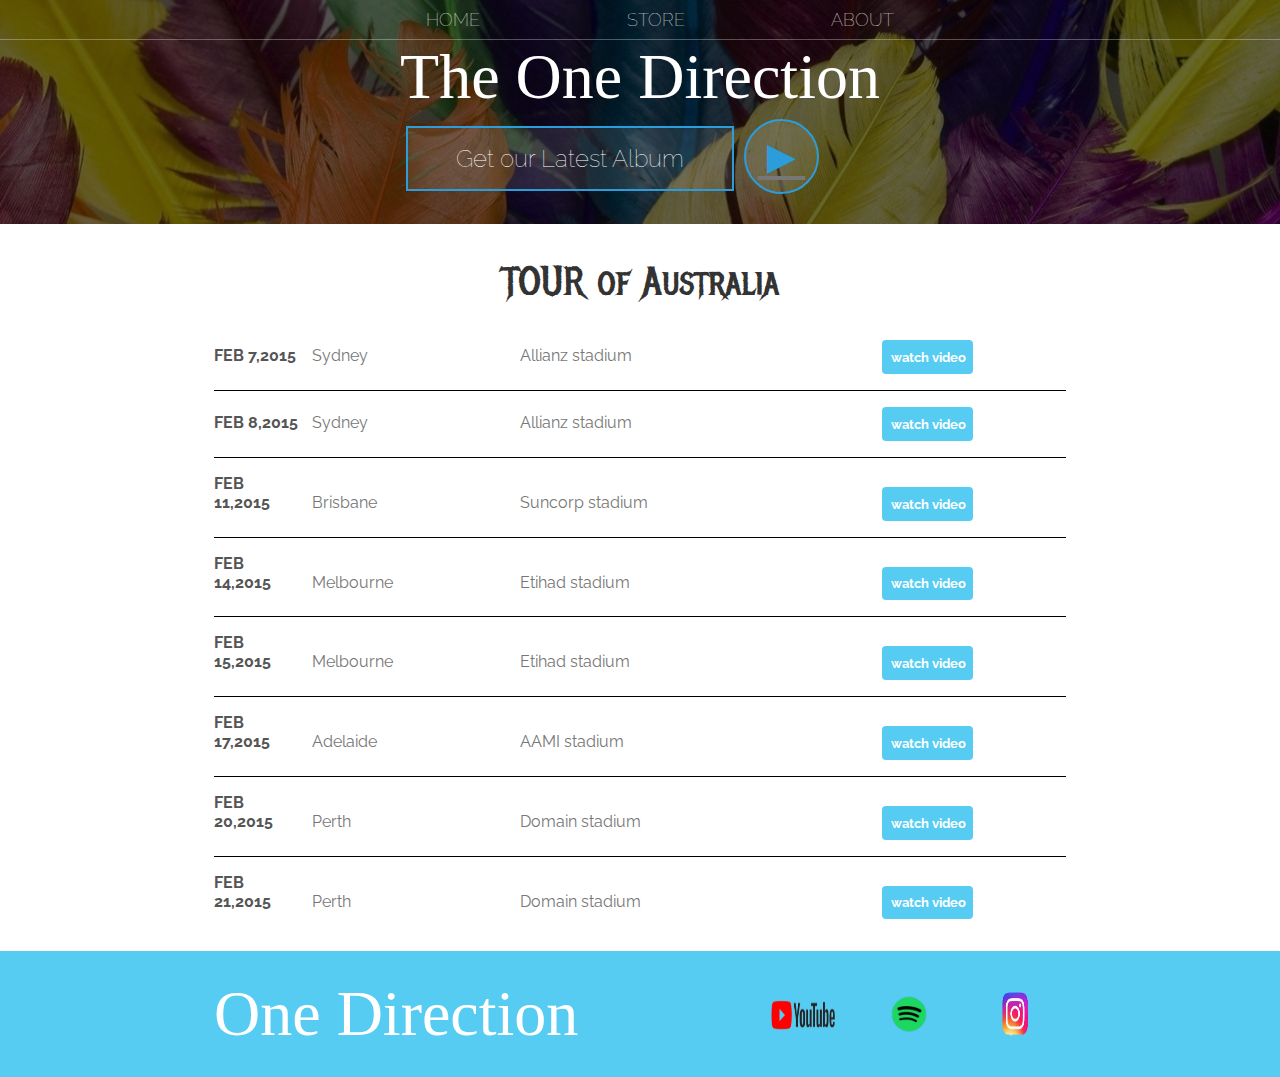
<file: index.html>
<html>
<head>
    <title>One Direction</title>
    <meta name="description" content="This is the description">
    <link rel="stylesheet" href="styles.css">
</head>
<body>
<header class="main-header">
<nav class="nav main-nav">
<ul>
   <li><a href="index.html">HOME</a></li>
   <li><a href="store.html">STORE</a></li>
   <li><a href="about.html">ABOUT</a></li>
</ul>
</nav>
<h1 class="band-name band-name-large">The One Direction</h1>
<div class="container">
  <a href="https://www.amazon.com/s?k=one+direction+album&crid=2GZ6SCGOHOH47&sprefix=one+direction++al%2Caps%2C525&ref=nb_sb_ss_ts-doa-p_1_16">
<button type="button" class="btn btn-header">Get our Latest Album</button></a>
</div><a href="https://youtu.be/MmqeOZXhycg">
<button type="button" class="btn btn-header btn-play">&#9658;</button></a>
</header>
<section class="content-section container">
  <h2 class="section-header">TOUR of Australia</h2>
  <div>
    <div class="tour-row">
      <span class="tour-item tour-date">FEB 7,2015</span>
      
      <span class="tour-item tour-city">Sydney</span>
      
      <span class="tour-item tour-arena">Allianz stadium</span>
      <a href="https://youtu.be/b-RQIN3wo5U">
      <button type="button" class="tour-item tour-btn btn btn-primary">watch video</button>
      </a>
    </div>
    <div class="tour-row">
      <span class="tour-item tour-date">FEB 8,2015</span>
      
      <span class="tour-item tour-city">Sydney</span>
      
      <span class="tour-item tour-arena">Allianz stadium</span>
      <a href="https://youtu.be/mDzS9SQ6Xac">
        <button type="button" class="tour-item tour-btn btn btn-primary">watch video</button>
      </a>
    </div>
    <div class="tour-row">
      <span class="tour-item tour-date">FEB 11,2015</span>
      
      <span class="tour-item tour-city">Brisbane</span>
      
      <span class="tour-item tour-arena">Suncorp stadium</span>
      <a href="https://youtu.be/R2h6KIpBums">
      <button type="button" class="tour-item tour-btn btn btn-primary">watch video</button>
      </a>
    </div>
    <div class="tour-row">
      <span class="tour-item tour-date">FEB 14,2015</span>
      
      <span class="tour-item tour-city">Melbourne</span>
      
      <span class="tour-item tour-arena">Etihad stadium</span>
      <a href="https://youtu.be/a_0kgAUe1Ds">
      <button type="button" class="tour-item tour-btn btn btn-primary">watch video</button>
      </a>
    </div>
    <div class="tour-row">
      <span class="tour-item tour-date">FEB 15,2015</span>
      
      <span class="tour-item tour-city">Melbourne</span>
      
      <span class="tour-item tour-arena">Etihad stadium</span>
      <a href="https://youtu.be/oXwXzB9xmYg">
      <button type="button" class="tour-item tour-btn btn btn-primary">watch video</button>
      </a>
    </div>
    <div class="tour-row">
      <span class="tour-item tour-date">FEB 17,2015</span>
      
      <span class="tour-item tour-city">Adelaide</span>
      
      <span class="tour-item tour-arena">AAMI stadium</span>
      <a href="https://youtu.be/r-skZimFOOI">
      <button type="button" class="tour-item tour-btn btn btn-primary">watch video</button>
      </a>
    </div>
    <div class="tour-row">
      <span class="tour-item tour-date">FEB 20,2015</span>
      
      <span class="tour-item tour-city">Perth</span>
      
      <span class="tour-item tour-arena">Domain stadium</span>
      <a href="https://youtu.be/_LSRHEimv1Y">
      <button type="button" class="tour-item tour-btn btn btn-primary">watch video</button>
      </a>
    </div>
    <div class="tour-row">
      <span class="tour-item tour-date">FEB 21,2015</span>
      
      <span class="tour-item tour-city">Perth</span>
      
      <span class="tour-item tour-arena">Domain stadium</span>
      <a href="https://youtu.be/adJdGERzCN0">
      <button type="button" class="tour-item tour-btn btn btn-primary">watch video</button>
      </a>
    </div>
  </div>
</section>
<footer class="main-footer">
  <div class="container main-footer-container">
    <h3 class="band-name">One Direction</h3>
    <ul class="nav footer-nav">
      <li>
        <a href="https://www.youtube.com/user/onedirectionchannel" target="_blank"><img src="img/youtube_logo.png" width="70"></a>
      </li>
      <li>
        <a href="https://spotify.com" target="_blank"><img src="img/spotify_logo.png" width="70"></a>
      </li>
      <li>
        <a href="https://www.instagram.com/onedirection/" target="_blank"><img src="img/instagram_logo.png" width="70"></a>
      </li>
    </ul>
  </div>
</footer>
</body>
</html>
</file>
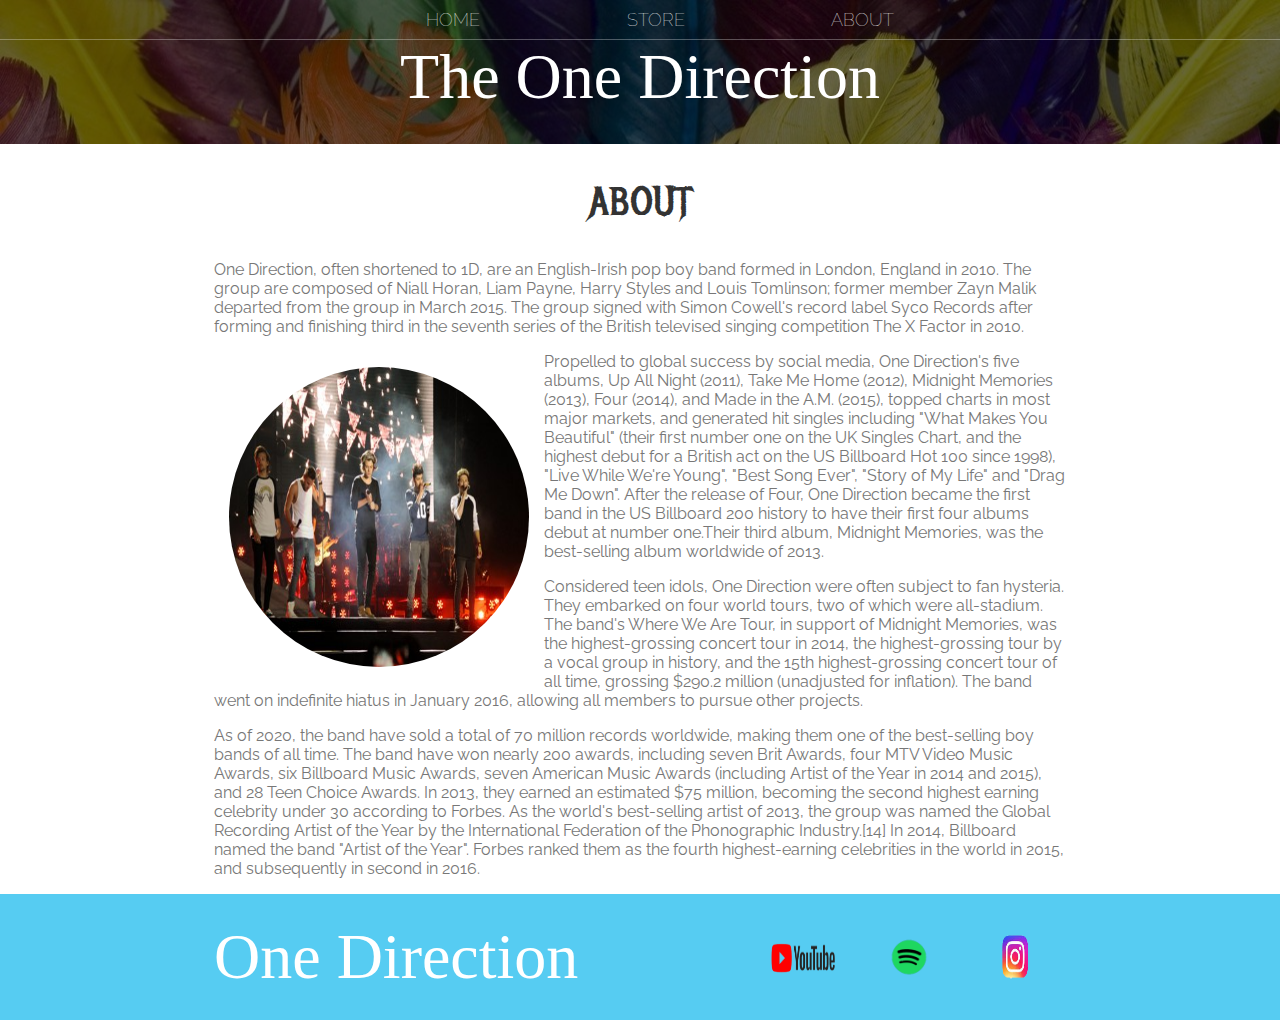
<file: about.html>
<html>
<head>
    <title>One Direction</title>
    <meta name="description" content="This is the description">
    <link rel="stylesheet" href="styles.css" \>
</head>
<body>
<header class="main-header">
<nav class="nav main-nav">
<ul>
    <li><a href="index.html">HOME</a></li>
    <li><a href="store.html">STORE</a></li>
    <li><a href="about.html">ABOUT</a></li>
</ul>
</nav>
<h1 class="band-name band-name-large">The One Direction</h1>
</header>
<section class="content-section container">
<h2 class="section-header">ABOUT</h2>

<p>One Direction, often shortened to 1D, are an English-Irish pop boy band formed in 
    London, England in 2010. The group are composed of Niall Horan, Liam Payne, Harry Styles and Louis Tomlinson;
 former member Zayn Malik departed from the group in March 2015. The group signed with Simon Cowell's record 
 label Syco Records after forming and finishing third in the seventh series of the British televised singing 
competition The X Factor in 2010.</p>
<img class="about-band-image" src="img/OnedirectionWWATchile2.jpg">
<p>Propelled to global success by social media, One Direction's five albums, Up All Night (2011), 
Take Me Home (2012), Midnight Memories (2013), Four (2014), and Made in the A.M. (2015), topped charts in most major 
markets, and generated hit singles including "What Makes You Beautiful" (their first number 
one on the UK Singles Chart, and the highest debut for a British act on the US Billboard 
Hot 100 since 1998), "Live While We're Young", "Best Song Ever", "Story of My Life" and "Drag Me Down".
After the release of Four, One Direction became the first band in the US Billboard 200 history 
to have their first four albums debut at number one.Their third album, Midnight Memories, 
was the best-selling album worldwide of 2013.</p>
<p>Considered teen idols, One Direction were often subject to fan hysteria. They embarked on four world tours, 
  two of which were all-stadium. The band's Where We Are Tour, in support of Midnight Memories, was the 
  highest-grossing concert tour in 2014, the highest-grossing tour by a vocal group in history, and the 15th 
  highest-grossing concert tour of all time, grossing $290.2 million (unadjusted for inflation).
   The band went on indefinite hiatus in January 2016, allowing all members to pursue other projects.</p>
<p>As of 2020, the band have sold a total of 70 million records worldwide, making them one of the 
     best-selling boy bands of all time. The band have won nearly 200 awards, including seven Brit Awards, 
     four MTV Video Music Awards, six Billboard Music Awards, seven American Music Awards 
     (including Artist of the Year in 2014 and 2015), and 28 Teen Choice Awards. In 2013, they earned an 
     estimated $75 million, becoming the second highest earning celebrity under 30 according to Forbes. 
     As the world's best-selling artist of 2013, the group was named the Global Recording Artist of the Year
      by the International Federation of the Phonographic Industry.[14] In 2014, Billboard named the 
      band "Artist of the Year". Forbes ranked them as the fourth highest-earning celebrities in the world 
      in 2015, and subsequently in second in 2016.</p>
</section>
<footer class="main-footer">
  <div class="container main-footer-container">
    <h3 class="band-name">One Direction</h3>
    <ul class="nav footer-nav">
      <li>
        <a href="https://www.youtube.com/user/onedirectionchannel" target="_blank"><img src="img/youtube_logo.png" width="70"></a>
      </li>
      <li>
        <a href="https://spotify.com" target="_blank"><img src="img/spotify_logo.png" width="70"></a>
      </li>
      <li>
        <a href="https://www.instagram.com/onedirection/" target="_blank"><img src="img/instagram_logo.png" width="70"></a>
      </li>
    </ul>
  </div>
</footer>
</body>
</html>
</file>
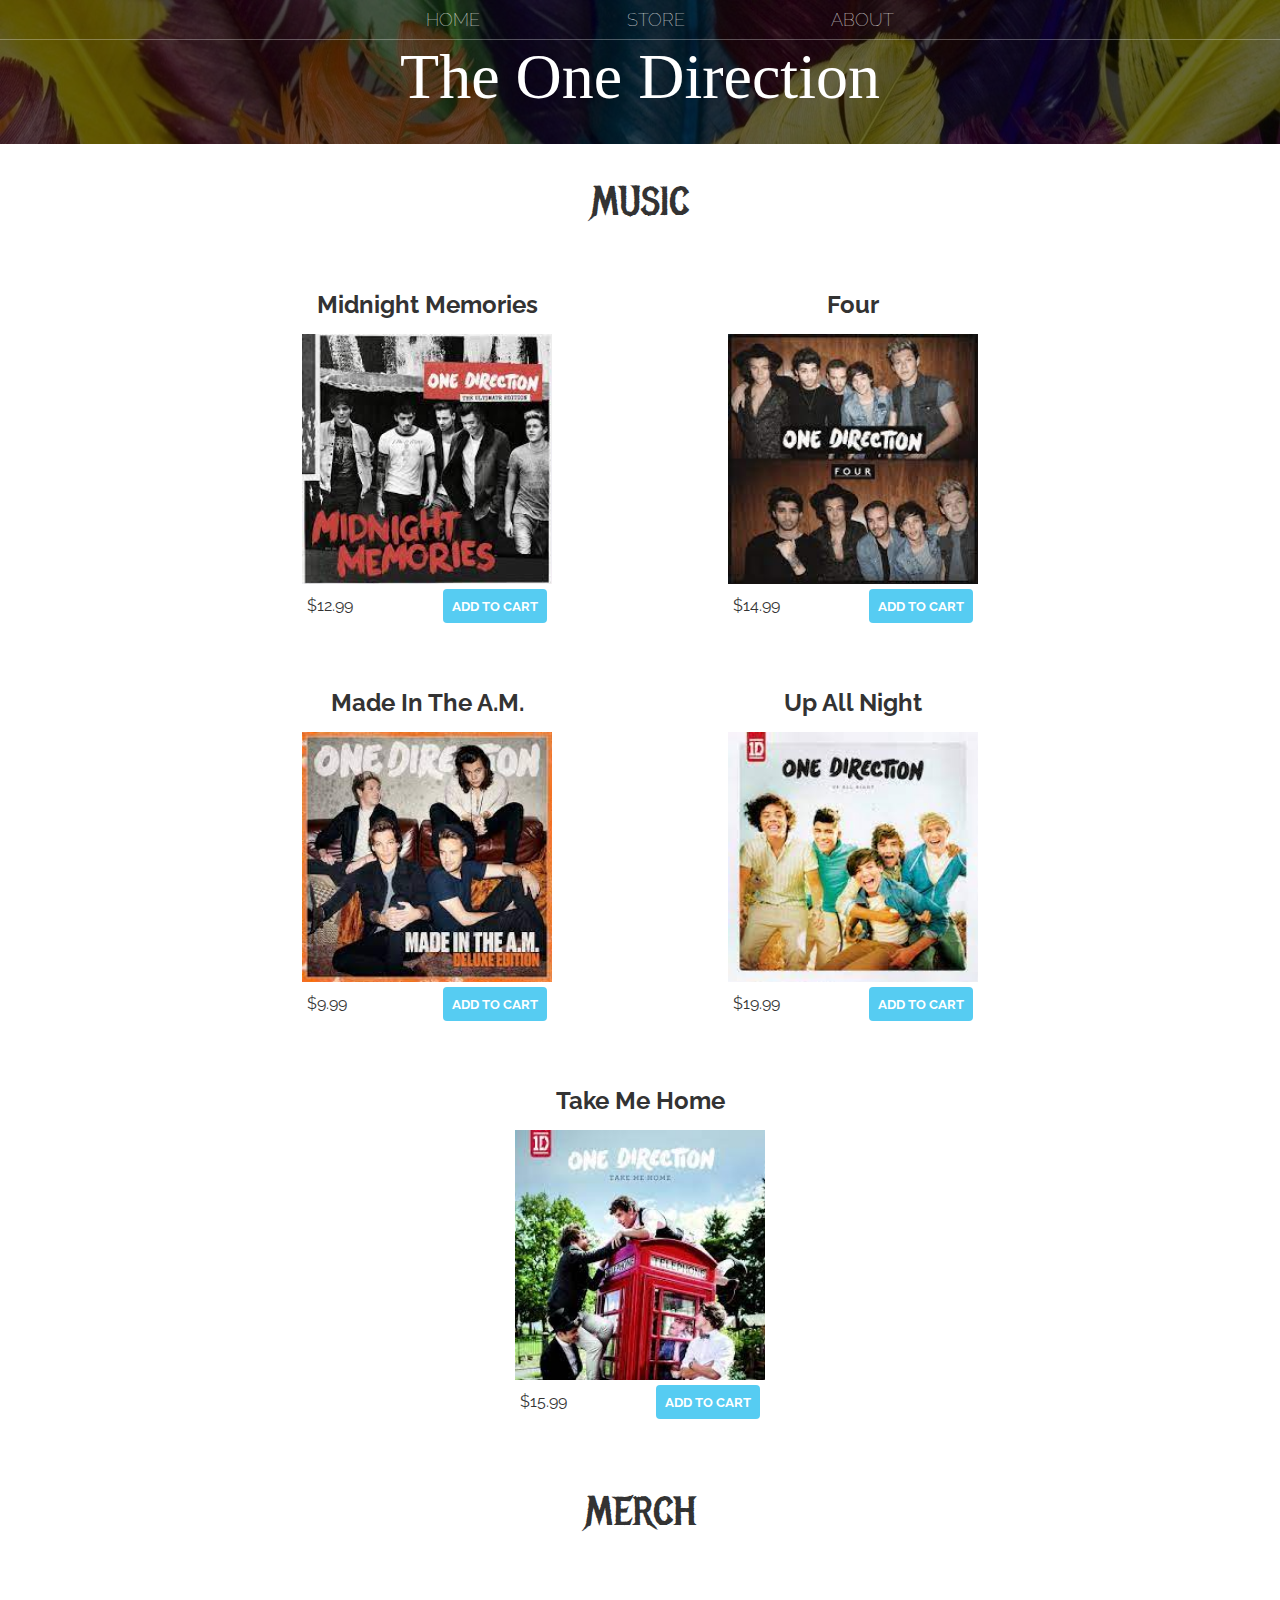
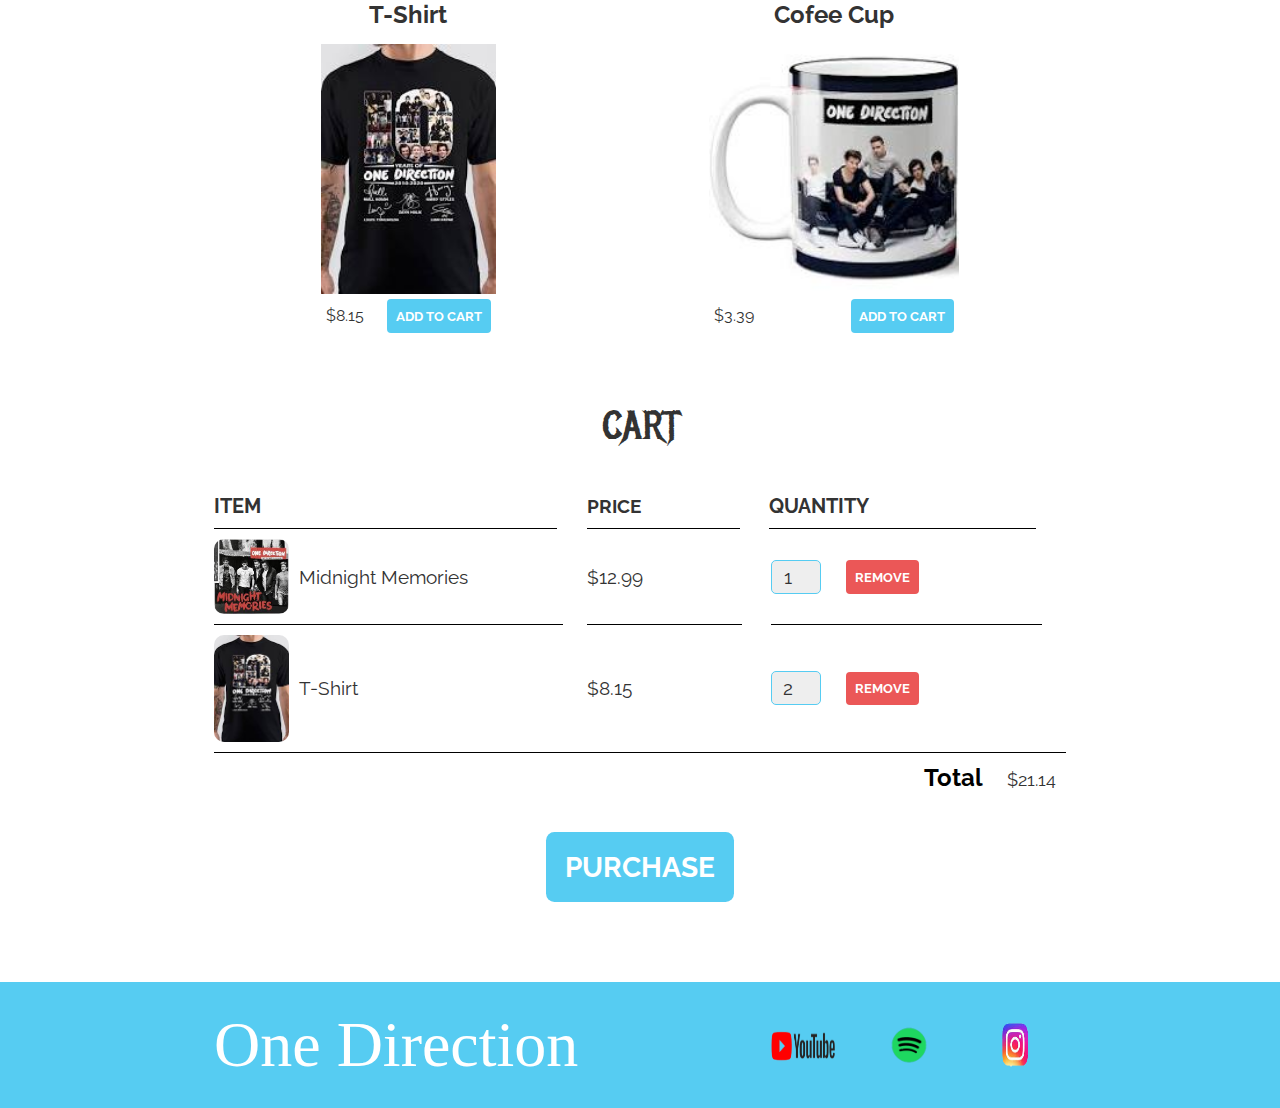
<file: store.html>
<html>
<head>
    <title>One Direction | Store</title>
    <meta name="description" content="This is the description">
    <link rel="stylesheet" href="styles.css">
</head>
<body>
<header class="main-header">
<nav class="nav main-nav">
<ul>
<li><a href="index.html">HOME</a></li>
<li><a href="store.html">STORE</a></li>
<li><a href="about.html">ABOUT</a></li>
</ul>
</nav>
<h1 class="band-name band-name-large">The One Direction</h1>
</header>
<section class="content-section container">
    <h2 class="section-header">MUSIC</h2>
    <div class="shop-items">
        <div class="shop-item">
            <span class="shop-item-title">Midnight Memories</span>
        
            <img class="shop-item-image" src="img/midnight memories.jpg">
            <div class="shop-item-details">
                <span class="shop-item-price">$12.99</span>
                <button class="btn btn-primary shop-item-button" type="button">ADD TO CART</button>
            </div>
        </div>
        <div class="shop-item">
            <span class="shop-item-title">Four</span>
            <img class="shop-item-image" src="img/four.jpg">
            <div class="shop-item-details">
                <span class="shop-item-price">$14.99</span>
                <button class="btn btn-primary shop-item-button" type="button">ADD TO CART</button>
            </div>
        </div>
        <div class="shop-item">
            <span class="shop-item-title">Made In The A.M.</span>
            <img class="shop-item-image" src="img/made in the am.jpg">
            <div class="shop-item-details">
                <span class="shop-item-price">$9.99</span>
                <button class="btn btn-primary shop-item-button" type="button">ADD TO CART</button>
            </div>
        </div>
        <div class="shop-item">
            <span class="shop-item-title">Up All Night</span>
            <img class="shop-item-image" src="img/up all night.jpg">
            <div class="shop-item-details">
                <span class="shop-item-price">$19.99</span>
                <button class="btn btn-primary shop-item-button" type="button">ADD TO CART</button>
            </div>
        </div>
        <div class="shop-item">
            <span class="shop-item-title">Take Me Home</span>
            <img class="shop-item-image" src="img/take me home.jpg">
            <div class="shop-item-details">
                <span class="shop-item-price">$15.99</span>
                <button class="btn btn-primary shop-item-button" type="button">ADD TO CART</button>
            </div>
        </div>
    </div>
</section>
<section class="content-section container">
    <h2 class="section-header">MERCH</h2>
    <div class="shop-items">
        <div class="shop-item">
            <span class="shop-item-title">T-Shirt</span>
        <img class="shop-item-image" src="img/tshirt.jpg">
        <div class="shop-item-details">
            <span class="shop-item-price">$8.15</span>
            <button class="btn btn-primary shop-item-button" type="button">ADD TO CART</button>
        </div>
        </div>
        <div class="shop-item">
            <span class="shop-item-title">Cofee Cup</span>
        <img class="shop-item-image" src="img/coffee cup.jpg">
        <div class="shop-item-details">
            <span class="shop-item-price">$3.39</span>
            <button class="btn btn-primary shop-item-button" type="button">ADD TO CART</button>
        </div>
        </div>
    </div>
</section>
<section class="content-section container">
    <h2 class="section-header">CART</h2>
    <div class="cart-row">
        <span class="cart-item cart-header cart-column">ITEM</span>
        <span class="cart-price cart-header cart-column">PRICE</span>
        <span class="cart-quantity cart-header cart-column">QUANTITY</span>
    </div>
    <div class="cart-items">
        <div class="cart-row">
            <div class="cart-item cart-column">
                <img class="cart-item-image" src="img/midnight memories.jpg">
                <span class="cart-item-title">Midnight Memories</span>
            </div>
            <span class="cart-price cart-column">$12.99</span>
            <div class="cart-quantity cart-column">
                <input class="cart-quantity-input" type="number" value="1">
                <button class="btn btn-danger" type="button">REMOVE</button>
            </div>
        </div>
        <div class="cart-row">
            <div class="cart-item cart-column">
                <img class="cart-item-image" src="img/tshirt.jpg">
                <span class="cart-item-title">T-Shirt</span>
            </div>
            <span class="cart-price cart-column">$8.15</span>
            <div class="cart-quantity cart-column">
                <input class="cart-quantity-input" type="number" value="2">
                <button class="btn btn-danger" type="button">REMOVE</button>
            </div>
        </div>
    </div>
    <div class="cart-total">
        <strong class="cart-total-title">Total</strong>
        <span class="cart-total-price">$21.14</span>
    </div>
    <button class="btn btn-primary btn-purchase" type="button">PURCHASE</button>
</section>
<footer class="main-footer">
    <div class="container main-footer-container">
      <h3 class="band-name">One Direction</h3>
      <ul class="nav footer-nav">
        <li>
          <a href="https://www.youtube.com/user/onedirectionchannel" target="_blank"><img src="img/youtube_logo.png" width="70"></a>
        </li>
        <li>
          <a href="https://spotify.com" target="_blank"><img src="img/spotify_logo.png" width="70"></a>
        </li>
        <li>
          <a href="https://www.instagram.com/onedirection/" target="_blank"><img src="img/instagram_logo.png" width="70"></a>
        </li>
      </ul>
    </div>
  </footer>
  </body>
  </html>
</file>
<file: styles.css>
@import url('https://fonts.googleapis.com/css2?family=Raleway:300,400');
@import url('https://fonts.googleapis.com/css2?family=Metal+Mania&display=swap');
@font-face {
    font-family: 'Langar' , cursive;
    src: url('https://fonts.googleapis.com/css2?family=Langar&display=swap');
    font-weight: normal;
    font-style: normal;
}
* {
    box-sizing: border-box;
    font-family: Raleway;
    color: #777;
}

html, body {
    margin: 0;
    padding: 0;
}

.nav ul{
    margin: 0;
}

.nav li {
    display: inline;
}

.nav a {
    display: inline-block;
    padding: .5em;
    color: white;
    text-decoration: none;
}

.nav a:hover {
    display: inline-block;
    padding: .5em;
    color: red;
    text-decoration: none;
}
.main-nav {
    text-align: center;
    font-size: 1.1em;
    font-weight: lighter;
    border-bottom: 1px solid rgba(255, 255, 255, .3);
}

.main-nav li {
    padding: 0 5%;
}

.nav a:hover {
    background-color: rgba(255, 255, 255, .3);
}

.main-header {
    background-color: rgba(0, 0, 0, .6);
    background-image: url("img/1298832.jpg");
    background-blend-mode: multiply;
    background-size: cover;
    padding-bottom: 30px;
}

.band-name {
    text-align: center;
    margin: 0;
    font-size: 4em;
    font-family: 'Langar' , cursive;
    font-weight: normal;
    color: white;
}

.band-name-large {
    font-size: 4em;

}

.content-section {
    margin: 1em;
}

.container {
    max-width: 900px;
    margin: 0 auto;
    padding: 0 1.5em;
}

.section-header {
    font-family: "Metal Mania";
    font-weight: normal;
    color: #333;
    text-align: center;
    font-size: 2.5em;
}

.about-band-image {
    float: left;
    height: 300px;
    width: 300px;
    margin: 15px;
    border-radius: 50%;
}

.main-footer {
    background-color: #56CCF2;
    color: white;
    padding: .25em 0;
}

.main-footer-container {
    display: flex;
    align-items: center;
}

.main-footer-container ul {
    flex-grow: 1;
    text-align: end;
}

.footer-nav li {
    padding: 0 .5em;
}

.footer-nav img {
    width: 70px;
    height: 70px;
}

.btn {
    text-align: center;
    vertical-align: middle;
    padding: .67em .67em;
    cursor: pointer;
}

.btn-header {
    margin: .5em 8em -3em 8em;
    color: white;
    border: 2px solid #2D9CDB;
    background-color: rgba(255, 255, 255, .1);
    border-radius: 0;
    font-size: 1.5em;
    font-weight: lighter;
    padding-left: 2em;
    padding-right: 2em;
}

.btn-header:hover {
    background-color: rgba(255, 255, 255, .3);
}

.btn-play {
    display: block;
    margin: 0 15.5em;
    color: #2D9CDB;
    font-size: 3em;
    border-radius: 50%;
    width: 75px;
    height: 75px;
    padding: 0;
    text-align: center;
}

.btn-primary {
    color: white;
    background-color: #56CCF2;
    border: none;
    border-radius: .3em;
    font-weight: bold;
}

.btn-primary:hover {
    background-color: #2D9CDB;
}

.tour-row {
    border-bottom: 1px solid black;
    padding-bottom: 1em;
    margin-bottom: 1em;
}

.tour-row:last-child {
    border: none;
}

.tour-item {
    display: inline-block;
    padding-right: .5em;
}

.tour-date {
    color: #555;
    width: 11%;
    font-weight: bold;
}

.tour-city {
    width: 24%;
}

.tour-arena {
    width: 42%;
}

.tour-btn {
    max-width: 19%;
}

.shop-item {
    margin: 30px;
}

.shop-item-title {
    display: block;
    width: 100%;
    text-align: center;
    font-weight: bold;
    font-size: 1.5em;
    color: #333;
    margin-bottom: 15px;
}

.shop-item-image {
    height: 250px;
}

.shop-item-details {
    display: flex;
    align-items: center;
    padding: 5px;
}

.shop-item-price {
    flex-grow: 1;
    color: #333;
}

.shop-items {
    display: flex;
    flex-wrap: wrap;
    justify-content: space-around;
}

.cart-header {
    font-weight: bold;
    font-size: 1.25em;
    color: #333;
}

.cart-column {
    display: flex;
    align-items: center;
    border-bottom: 1px solid black;
    margin-right: 1.5em;
    padding-bottom: 10px;
    margin-top: 10px;
}

.cart-row {
    display: flex;
}

.cart-item {
    width: 45%;
}

.cart-price {
    width: 20%;
    font-size: 1.2em;
    color: #333;
}

.cart-quantity {
    width: 35%;
}

.cart-item-title {
    color: #333;
    margin-left: .5em;
    font-size: 1.2em;
}

.cart-item-image {
    width: 75px;
    height: auto;
    border-radius: 10px;
}

.btn-danger {
    color: white;
    background-color: #EB5757;
    border: none;
    border-radius: .3em;
    font-weight: bold;
}

.btn-danger:hover {
    background-color: #CC4C4C;
}

.cart-quantity-input {
    height: 34px;
    width: 50px;
    border-radius: 5px;
    border: 1px solid #56CCF2;
    background-color: #eee;
    color: #333;
    padding: 0;
    text-align: center;
    font-size: 1.2em;
    margin-right: 25px;
}

.cart-row:last-child {
    border-bottom: 1px solid black;
}

.cart-row:last-child .cart-column {
    border: none;
}

.cart-total {
    text-align: end;
    margin-top: 10px;
    margin-right: 10px;
}

.cart-total-title {
    font-weight: bold;
    font-size: 1.5em;
    color: black;
    margin-right: 20px;
}

.cart-total-price {
    color: #333;
    font-size: 1.1em;
}

.btn-purchase {
    display: block;
    margin: 40px auto 80px auto;
    font-size: 1.75em;
}
</file>
